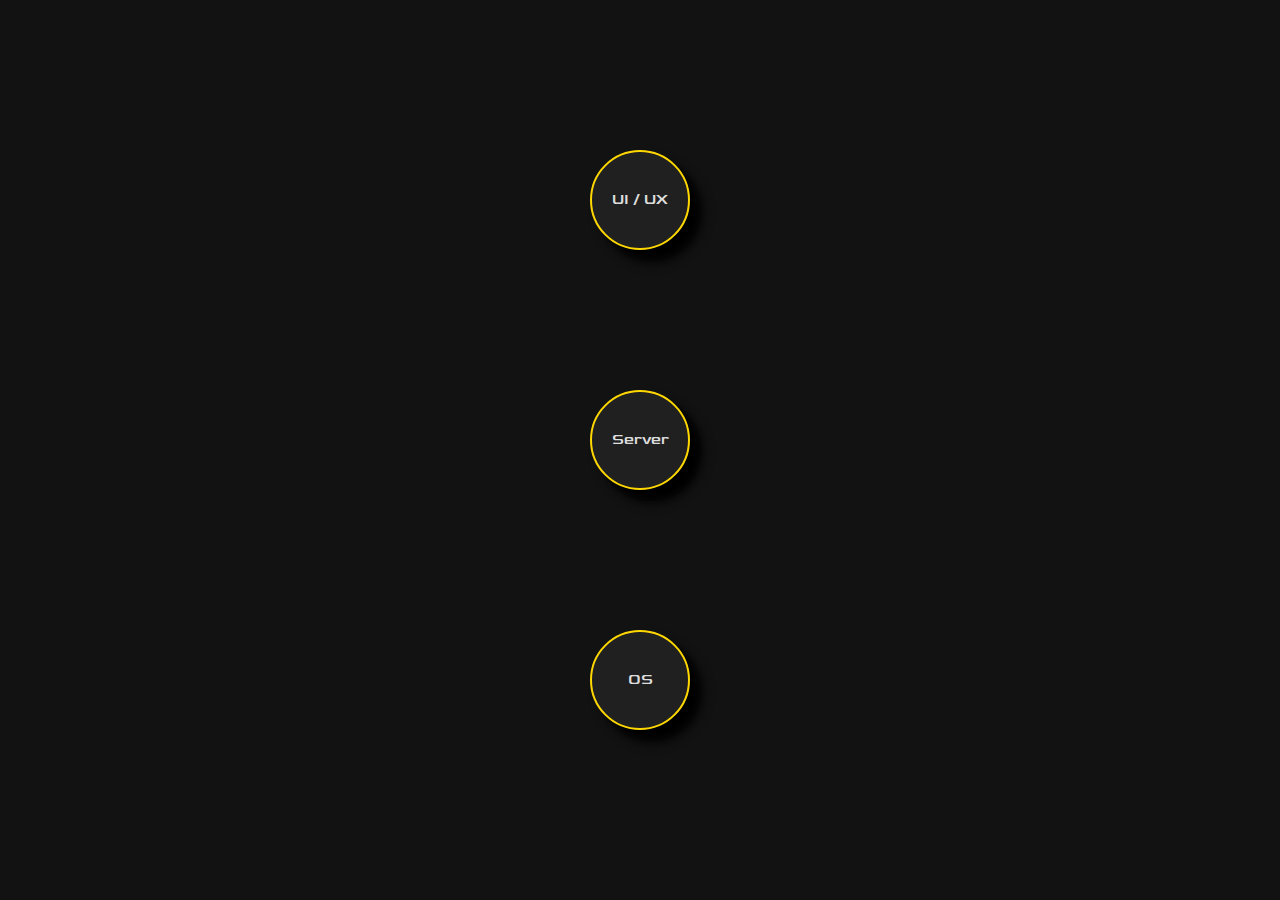
<file: components/bubble-menu/index.html>
<!DOCTYPE html>
<html lang="en">
<head>
    <meta charset="UTF-8">
    <meta name="viewport" content="width=device-width, initial-scale=1.0">
    <title>hex menu</title>
    <link rel="stylesheet" href="style.css">
    <link rel="preconnect" href="https://fonts.gstatic.com">
<link href="https://fonts.googleapis.com/css2?family=Goldman&display=swap" rel="stylesheet">
</head>
<body>
    <div class="container" onclick="expandFront()">
        <div class="toggle" id="toggle_front">UI / UX</div>
    </div>
    <div class="menu" id="menu_front">
        <div class="item">HTML</div>
        <div class="item">CSS</div>
        <div class="item">JavaScript</div>
    </div>
    <div class="container" onclick="expandBack()" id="container_back">
        <div class="toggle" id="toggle_back">Server</div>
    </div>
    <div class="menu" id="menu_back">
        <div class="item">Python</div>
        <div class="item">MySQL</div>
        <div class="item">Node.js</div>
        <div class="item">Shell</div>
        <div class="item">PHP</div>
    </div>
    <div class="container" onclick="expandOS()" id="container_os">
        <div class="toggle" id="toggle_os">OS</div>
    </div>
    <div class="menu" id="menu_os">
        <div class="item">Debian</div>
        <div class="item">Windows</div>
        <div class="item">Raspberry</div>

    </div>
</body>
<script src="script.js"></script>
</html>
</file>
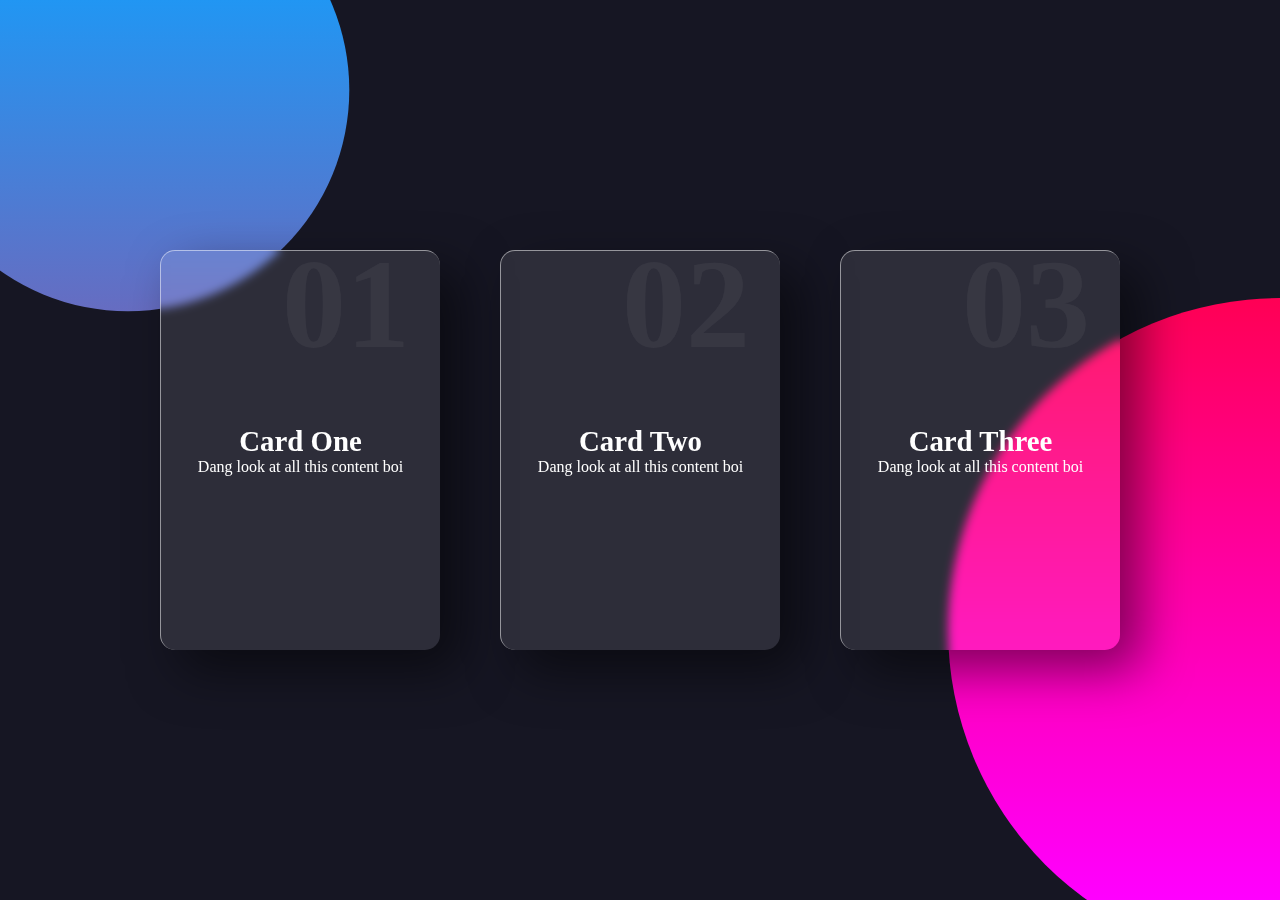
<file: components/glassmorphism/index.html>
<!DOCTYPE html>
<html lang="en">
<head>
    <meta charset="UTF-8">
    <meta name="viewport" content="width=device-width, initial-scale=1.0">
    <title>Glass Morphism</title>
    <link rel="stylesheet" href="style.css">
</head>
<body>
    
    <div class="container">
        <div class="card">
            <div class="content">
                <h2>01</h2>
                <h3>Card One</h3>
                <p>Dang look at all this content boi</p>
            </div>
        </div>
        <div class="card">
            <div class="content">
                <h2>02</h2>
                <h3>Card Two</h3>
                <p>Dang look at all this content boi</p>
            </div>
        </div>
        <div class="card">
            <div class="content">
                <h2>03</h2>
                <h3>Card Three</h3>
                <p>Dang look at all this content boi</p>
            </div>
        </div>
    </div>

</body>
</html>
</file>
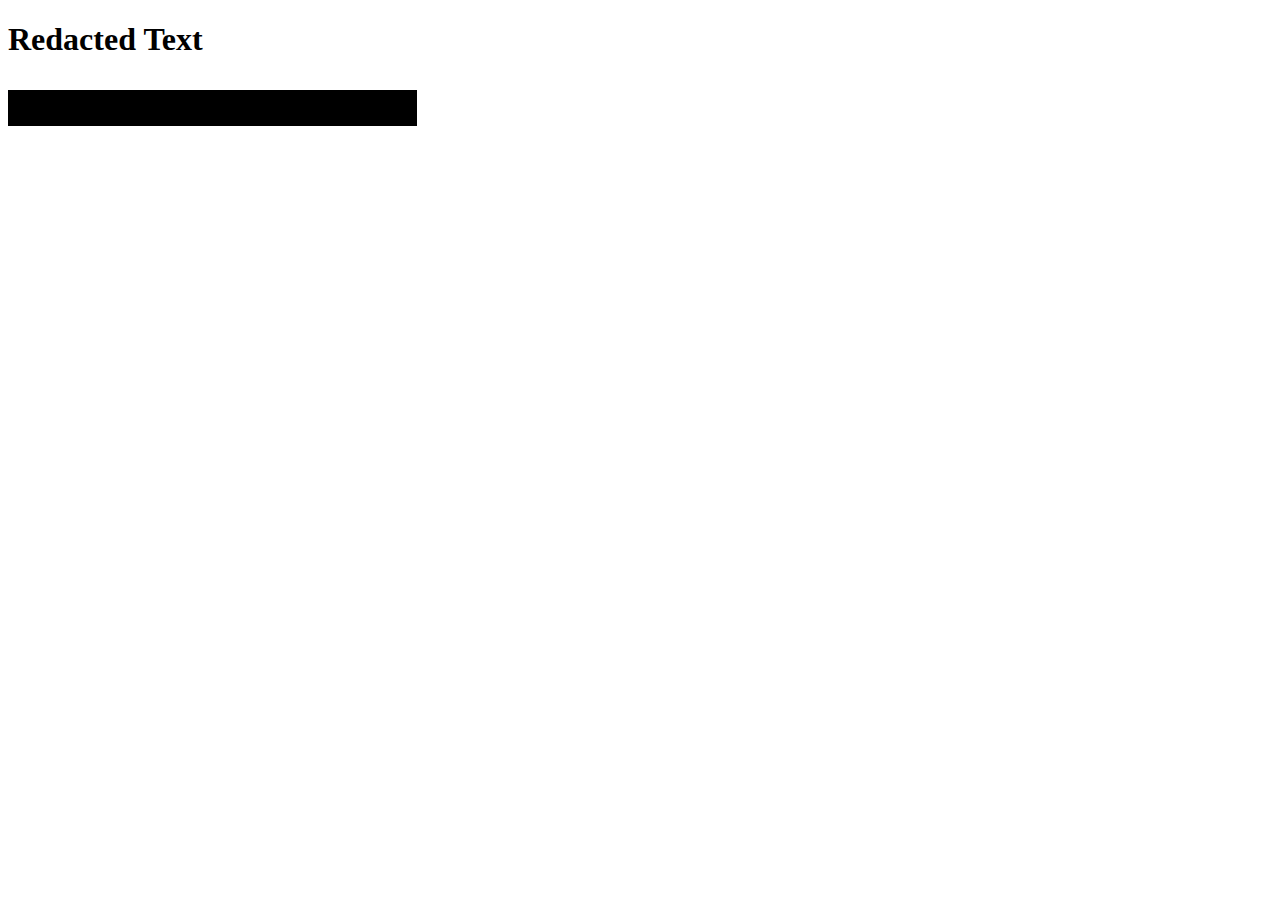
<file: components/highlights/index.html>
<!DOCTYPE html>
<html lang="en">
<head>
    <meta charset="UTF-8">
    <meta name="viewport" content="width=device-width, initial-scale=1.0">
    <title>Document</title>
    <link rel="stylesheet" href="style.css">
</head>
<body>
    <section class="article">
        <h1>Redacted Text</h1>
        <p><span>This is the redacted information</span></p>
    </section>
</body>
</html>
</file>
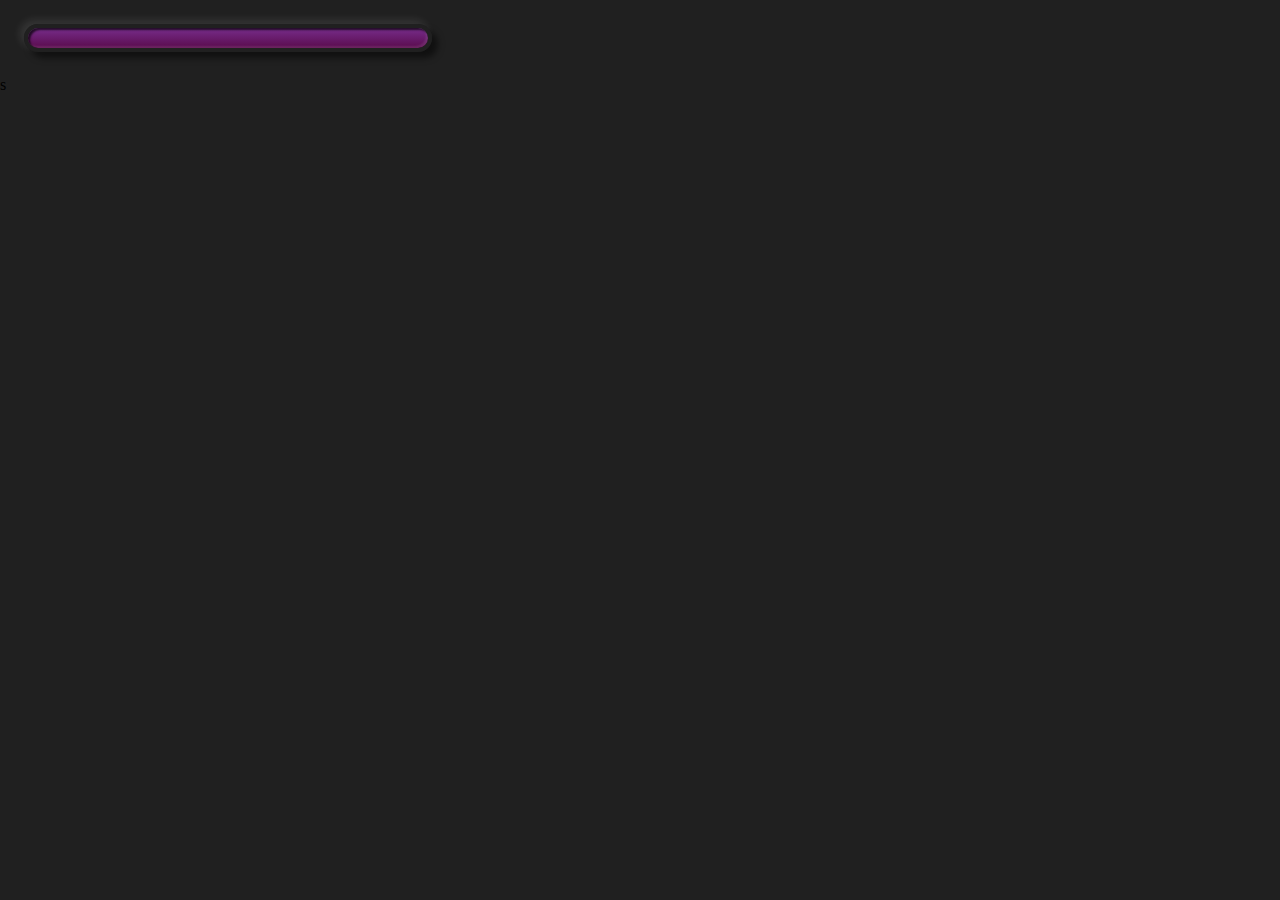
<file: components/neumorphic-bar/index.html>
<!DOCTYPE html>
<html lang="en">
<head>
    <meta charset="UTF-8">
    <meta name="viewport" content="width=device-width, initial-scale=1.0">
    <title>Neumorphism</title>
    <link rel="stylesheet" href="style.css">
</head>
<body>
    <div class="container">

    </div>
</body>
</html>s
</file>
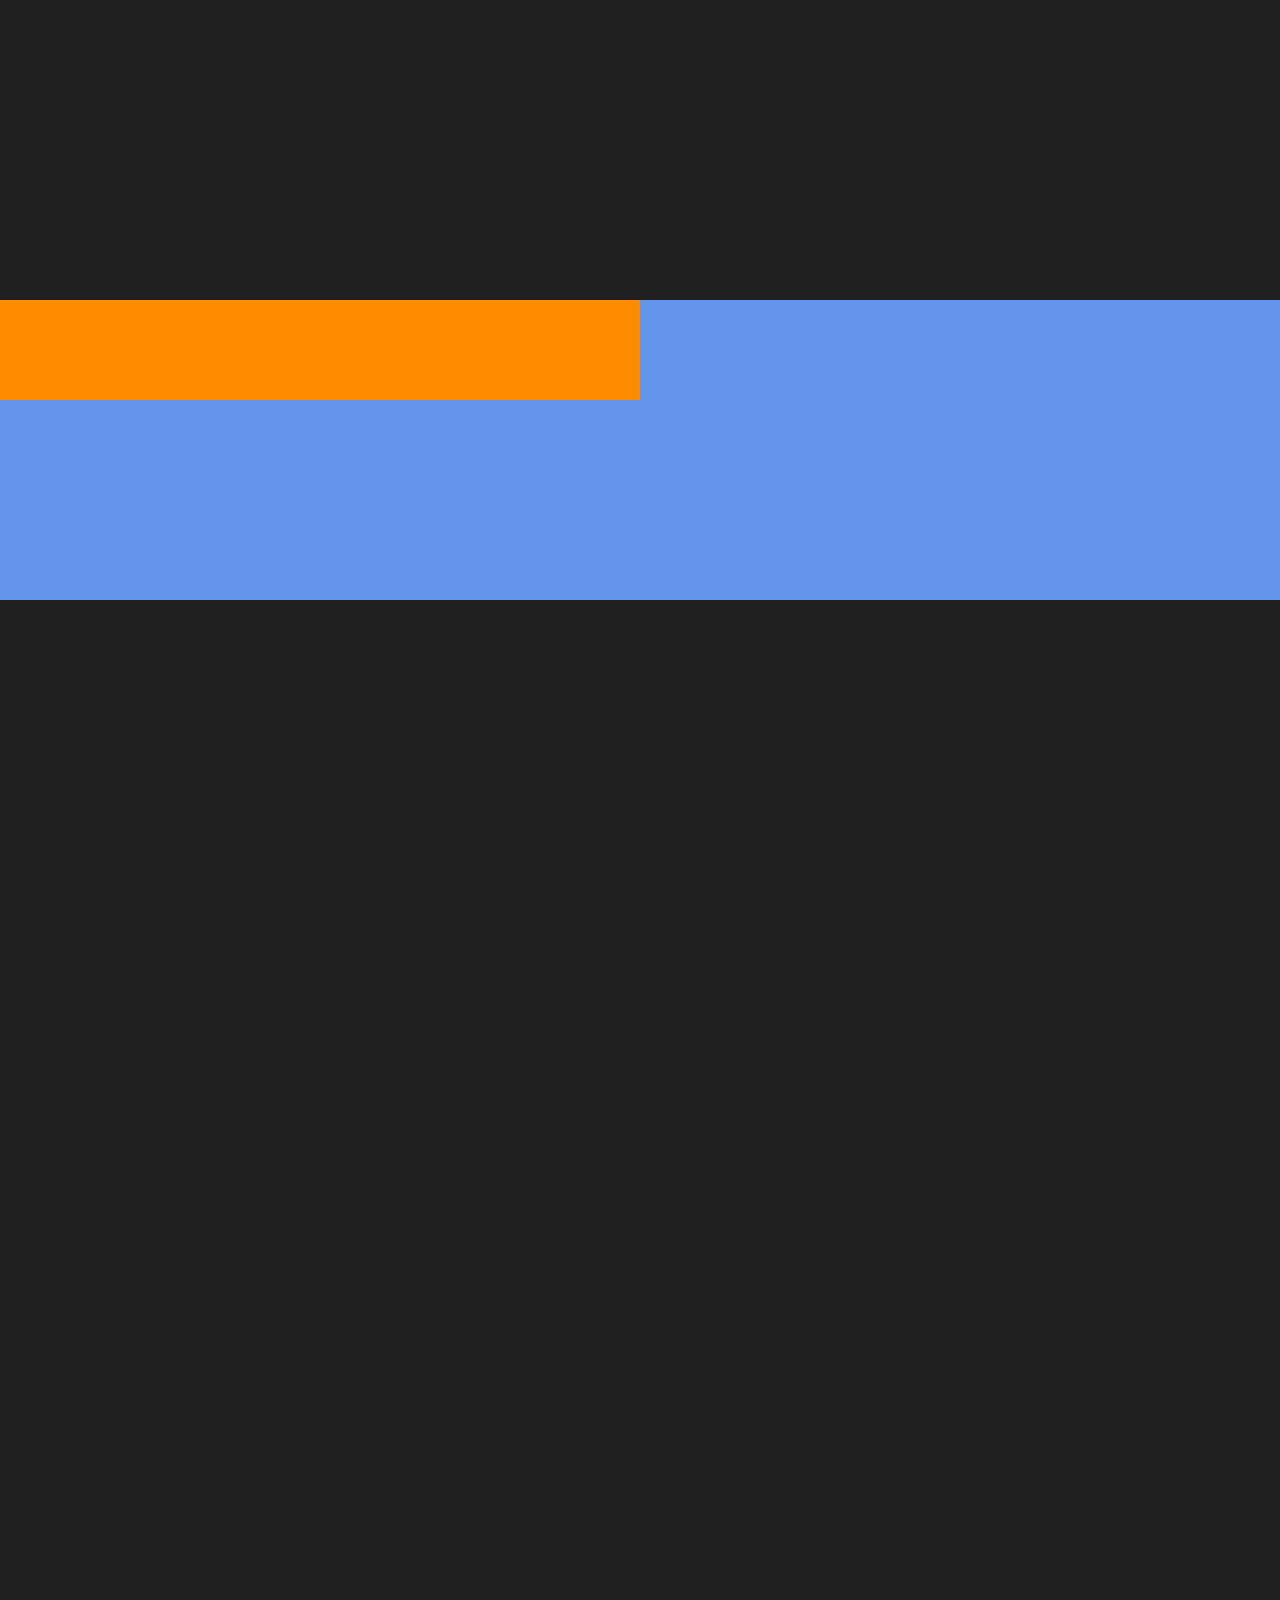
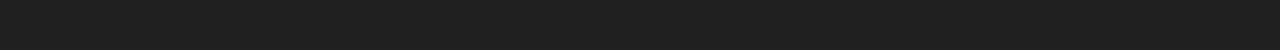
<file: components/parallax-scroll/index.html>
<!DOCTYPE html>
<html lang="en">
<head>
    <meta charset="UTF-8">
    <meta name="viewport" content="width=device-width, initial-scale=1.0">
    <title>Document</title>
    <link rel="stylesheet" href="style.css">
</head>
<body>
    <section>
        <div id="obj1"></div>
        <div id="obj2"></div>
    </section>
    <script src="script.js"></script>
</body>
</html>
</file>
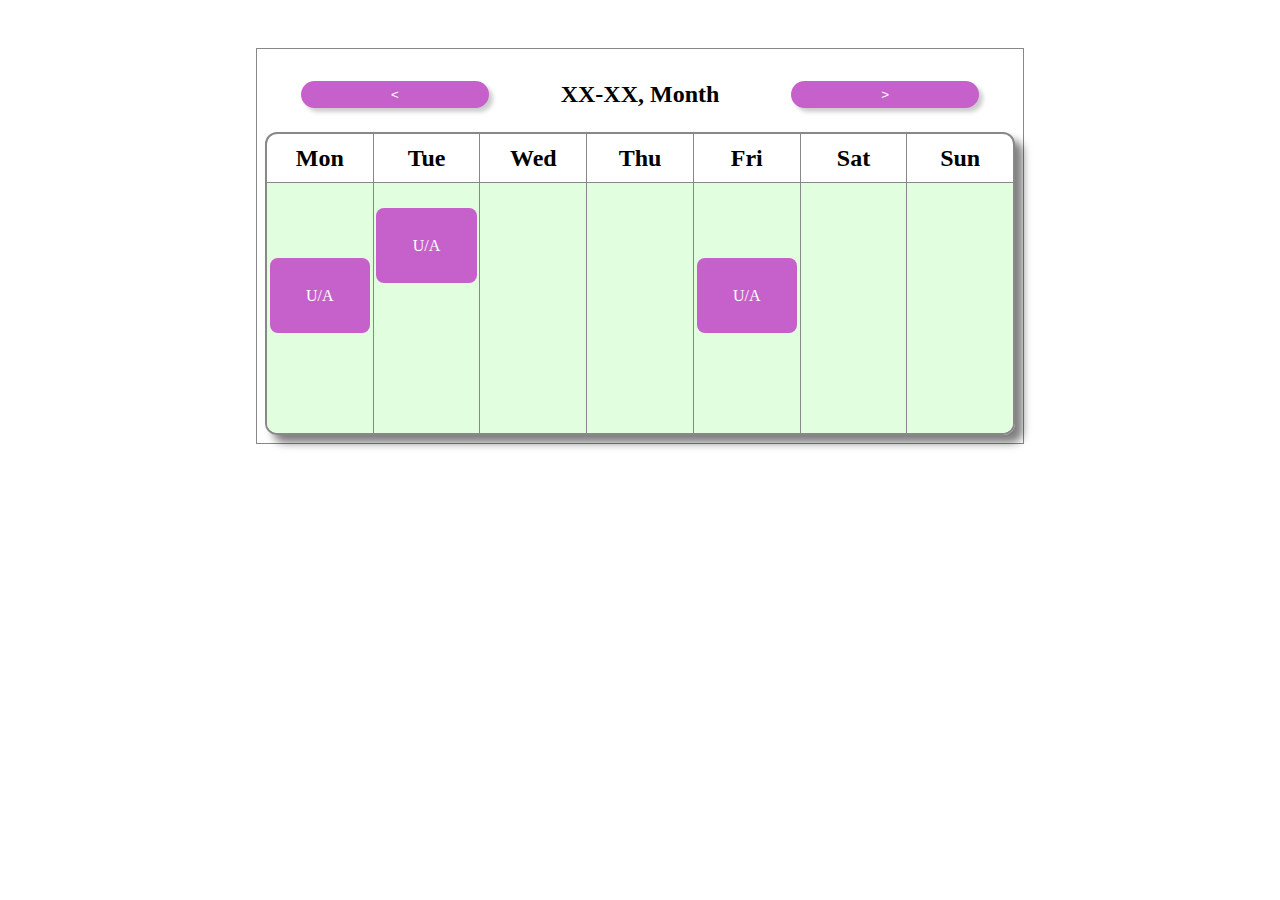
<file: components/scheduler/index.html>
<!DOCTYPE html>
<html lang="en">
<head>
    <meta charset="UTF-8">
    <meta name="viewport" content="width=device-width, initial-scale=1.0">
    <title>scheduler</title>
    <link rel="stylesheet" href="style.css">
</head>
<body>
    
    <section>
        <header>
            <button>&lt;</button>
            <h2>XX-XX, Month</h2>
            <button>&gt;</button>
        </header>
        <div class="week">
            <div class="day">
                <h2>Mon</h2>
                <div class="schedule">
                    <div class="unavailable">U/A</div>
                </div>
            </div>
            <div class="day">
                <h2>Tue</h2>
                <div class="schedule">
                    <div class="unavailable" id="ua2">U/A</div>
                </div>
            </div>
            <div class="day">
                <h2>Wed</h2>
                <div class="schedule"></div>
            </div>
            <div class="day">
                <h2>Thu</h2>
                <div class="schedule"></div>
            </div>
            <div class="day">
                <h2>Fri</h2>
                <div class="schedule">
                    <div class="unavailable">U/A</div>
                </div>
            </div>
            <div class="day">
                <h2>Sat</h2>
                <div class="schedule"></div>
            </div>
            <div class="day">
                <h2>Sun</h2>
                <div class="schedule"></div>
            </div>

        </div>
    </section>


</body>
</html>
</file>
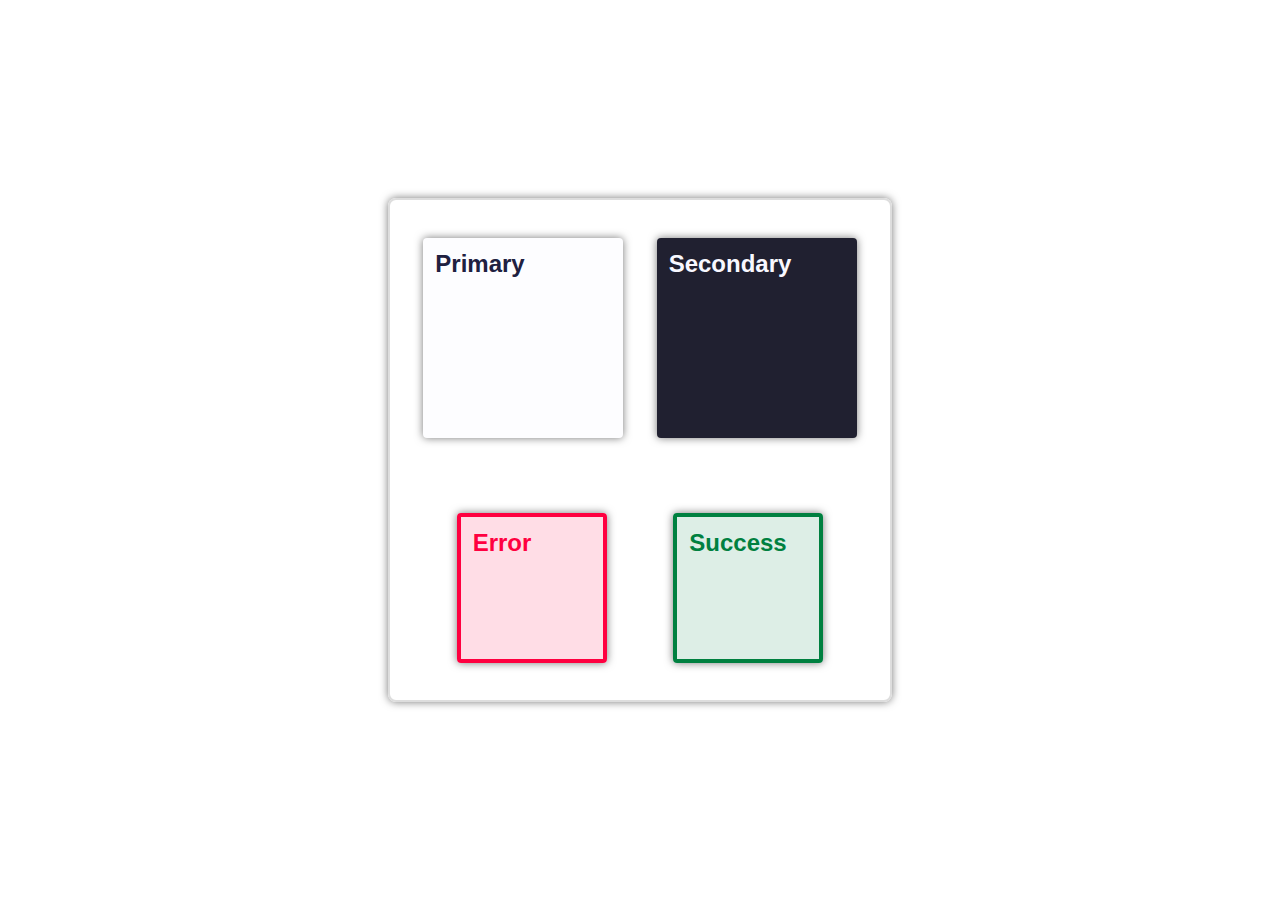
<file: components/color-scheme/colors.html>
<!DOCTYPE html>
<html lang="en">
<head>
    <meta charset="UTF-8">
    <meta name="viewport" content="width=device-width, initial-scale=1.0">
    <title>Colors</title>
</head>
<body>
    
    <div class="container">

        <div class="row">
            <div class="box" id="primary">
                <h2 id="on-primary">Primary</h2>
            </div>
            <div class="box" id="secondary">
                <h2 id="on-secondary">Secondary</h2>
            </div>
        </div>

        <div id="accent"></div>

        <div class="row">
            <div class="small-box" id="error">
                <h2 id="on-error">Error</h2>
            </div>
            <div class="small-box" id="success">
                <h2 id="on-success">Success</h2>
            </div>
        </div>

    </div>


    <style>
        * {
            margin: 0;
            padding: 0;
        }

        body {
            width: 100vw;
            height: 100vh;
            display: flex;
            justify-content: center;
            align-items: center;
            font-family: Helvetica, sans-serif;
        }

        .container {
            width: 500px;
            height: 500px;
            border: 2px solid #ddd;
            border-radius: 8px;
            padding: 16;
            display: flex;
            flex-direction: column;
            justify-content: space-evenly;
            box-shadow: 0 0 8px #00000088;
        }

        .box {
            border-radius: 4px;
            width: 200px;
            height: 200px;
            padding: 12px;
            box-sizing: border-box;
            box-shadow: 0 0 8px #00000088;
        }

        .small-box {
            border-radius: 4px;
            width: 150px;
            height: 150px;
            padding: 12px;
            box-sizing: border-box;
            box-shadow: 0 0 8px #00000088;

        }

        .row {
            display: flex;
            justify-content: space-evenly;
        }

        #primary {
            background-color: #fdfdff;
        }

        #secondary {
            background-color: #202030;
        }

        #error {
            border: 4px solid #ff0040;
            background-color: #ff004022;
        }

        #success {
            border: 4px solid #008040;
            background-color: #00804022;
        }

        #on-primary {
            color: #202040;
        }

        #on-secondary {
            color: #f8f8ff;
        }

        #on-error {
            color: #ff0040;
        }

        #on-success {
            color: #008040;
        }

    </style>

</body>
</html>
</file>
<file: components/bubble-menu/style.css>
body {
    background-color: #121212;
    padding: 0;
    margin: 0;
    text-align: center;
    color: #ddd;
    font-family: 'Goldman', cursive;
}

.container, .menu {
    height: 200px;
    width: 200px;
    margin: 100px auto;
    position: absolute;
    top:0;
    left:0;
    right:0;
    bottom:0;
}

.menu {
    z-index: -1;
    transform: scale(0.9);
}

.toggle {
    height: 96px;
    width: 96px;
    background-color: #202020;
    border: 2px solid #ffd700;
    box-shadow: 12px 12px 12px #000;
    border-radius: 50%;
    position: absolute;
    top: 50px;
    left: 50px;
    line-height: 96px;
    transition: 0.3s;
}

.item {
    height: 96px;
    width: 96px;
    background-color: #202020;
    border: 2px solid #ddd;
    box-shadow: 12px 12px 12px #000;
    border-radius: 50%;
    position: absolute;
    top: 50px;
    left: 50px;
    transform: scale(0.9);
    transition: 0.5s;
    line-height: 96px;
}

#container_back, #menu_back {
    margin-top: 340px;
}

#container_os, #menu_os {
    margin-top: 580px;
}
</file>
<file: components/glassmorphism/style.css>
* {
    margin: 0;
    padding: 0;
    box-sizing: border-box;
}

body {
    display: flex;
    justify-content: center;
    align-items: center;
    min-height: 100vh;
    background: #161623;
}

body::before {
    content: '';
    position: absolute;
    top: 0;
    left: 0;
    width: 100%;
    height: 100%;
    background: linear-gradient(#f00, #f0f);
    clip-path:circle(30% at right 70%);
}

body::after {
    content: '';
    position: absolute;
    top: 0;
    left: 0;
    width: 100%;
    height: 100%;
    background: linear-gradient(#2196f3, #e91e63);
    clip-path:circle(20% at 10% 10%);
}

.container{
    position: relative;
    display: flex;
    justify-content: center;
    align-items: center;
    max-width: 1200px;
    flex-wrap: wrap;
    z-index: 1;
}

.card {
    position: relative;
    width: 280px;
    height: 400px;
    margin: 30px;
    box-shadow: 20px 20px 50px rgba(0,0,0,0.5);
    border-radius: 15px;
    background: rgba(255,255,255,0.1);
    display: flex;
    justify-content: center;
    align-items: center;
    border-top: 1px solid rgba(255,255,255,0.5);
    border-left: 1px solid rgba(255,255,255,0.5);
    backdrop-filter: blur(5px);
}

.content {
    padding: 20px;
    text-align: center;
}

.content h2 {
    position: absolute;
    top: -20px;
    right: 30px;
    font-size: 8em;
    color: rgba(255,255,255,0.05);
    pointer-events: none;
}

.content h3 {
    font-size: 1.8em;
    color: #fff;
}

.content p {
    color: #fff;
    
}
</file>
<file: components/highlights/style.css>
* {
    font-family: roboto;
    font-size: 32px;
}

.article {
    width: 75%;
    height: 500px;
}

span {
    background-image: linear-gradient(#000, #000);
    background-repeat: no-repeat;
    background-size: 100% 100%;
    background-position: 0% 0%;
}


.article:hover span {
    background-position: 100% 100%;
    background-size: 0px 100%;
}

span {
    transition: background-size .5s, background-position .7s ease-in .5s;
}

.article:hover span {
    transition: background-position .5s, background-size .7s ease-in .5s;
}
</file>
<file: components/neumorphic-bar/style.css>
* {
    margin: 0;
    padding: 0;
}

body {
    background-color: #202020;
}

.container {
    width: 400px;
    height: 20px;
    margin: 24px;
    border-radius: 99px;
    border: 4px solid #202020;
    background-image: linear-gradient(#772D8B, #5A0B4D);
    box-shadow:
        6px 6px 6px rgba(0,0,0,0.5),
        -4px -4px 8px rgba(255,255,255,0.1),
        inset 2px 2px 2px rgba(0,0,0,0.7),
        inset -2px -2px 2px rgba(255,255,255,0.1);
}
</file>
<file: components/parallax-scroll/style.css>
* {
    margin: 0;
    padding: 0;
}

body {
    background-color: #202020;
    height: 150vh;
}
section {
    position: relative;
    height: 400px;
    width: 100%;
    margin-top: 300px;
}

#obj1 {
    height: 300px;
    width: 100%;
    background-color: cornflowerblue;
    position: absolute;
    top: 0;
}

#obj2 {
    height: 100px;
    width: 50%;
    background-color:darkorange;
    position: absolute;
    top: 0;
}
</file>
<file: components/scheduler/style.css>
* {
    margin: 0;
    padding: 0;
}

body {
    background-color: #fff;
}

section {
    padding: 8px;
    margin: 48px auto;
    border: 1px solid #888;
    max-width: 750px;
}

header {
    display: flex;
    justify-content: space-around;
    padding: 24px 0;
}

header button {
    width: 25%;
    background-color: #c661cb;
    color: #fff;
    border-radius: 999px;
    border: none;
    box-shadow: 4px 4px 4px rgba(0,0,0,0.2);
}

header button:focus {
    outline: none;
    animation-name: press;
    animation-duration: 0.5s;
}

.week {
    border: 2px solid #888;
    display: flex;
    border-radius: 12px;
    box-shadow: 8px 8px 8px rgba(0,0,0,0.5);
    overflow: hidden;
}

.day {
    flex:1;
    text-align: center;
}

.day:not(:first-child) {
    border-left: 1px solid #888;
}

.day h2 {
    border-bottom: 1px solid #888;
    line-height: 2em;
}

.schedule {
    background-color: #e1ffde;
    height: 250px;
}

.unavailable {
    background-color: #c661cb;
    border-radius: 8px;
    text-align: center;
    line-height: 75px;
    color: #fff;
    width: 95%;
    height: 75px;
    margin: auto;
    transform: translateY(75px);
}

#ua2 {
    transform: translateY(25px);
}

@keyframes press {
    0% {transform: translateY(0);}
    50% {transform: translateY(4px);}
    100% {transform: translateY(0);}
}
</file>
